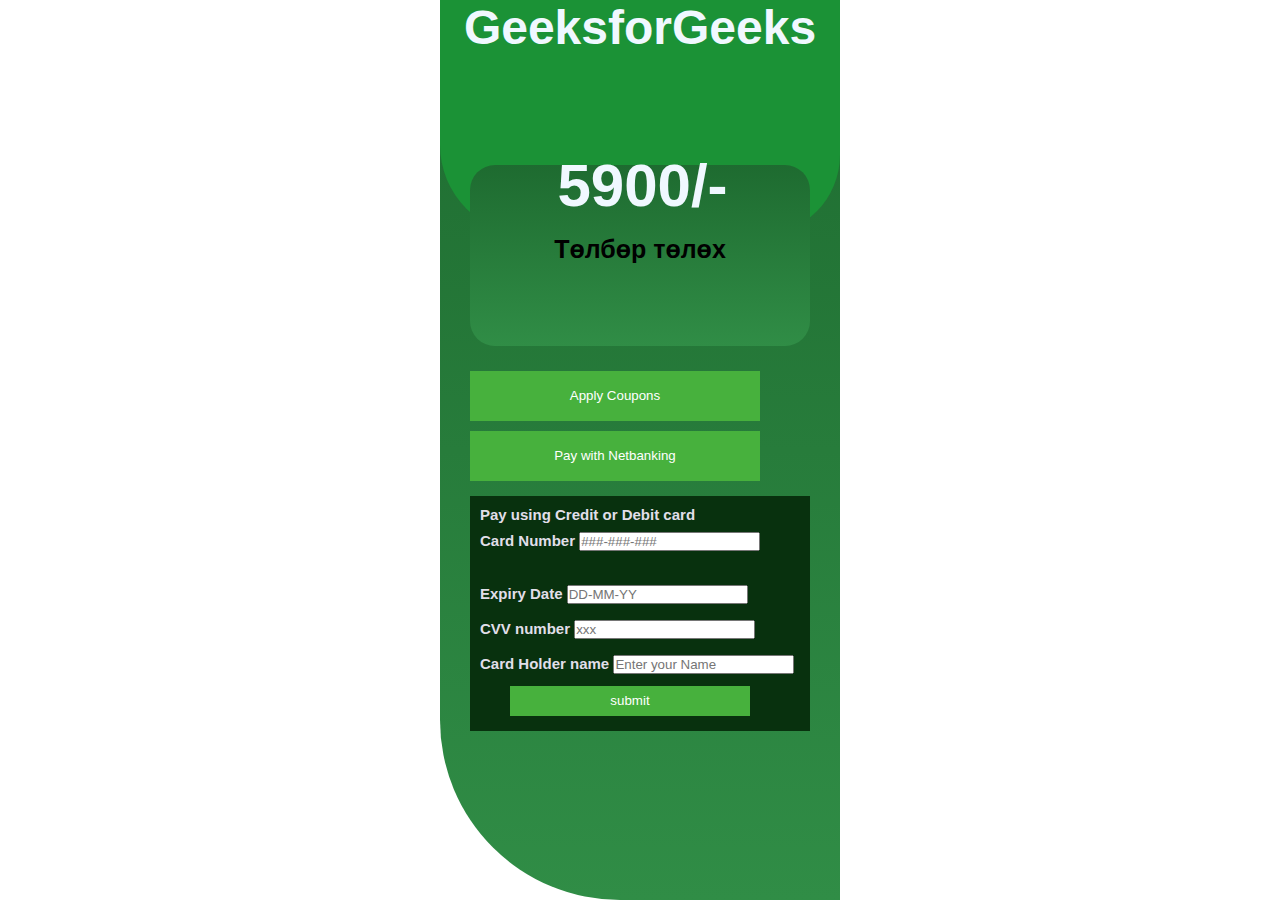
<file: payment.html>
<!DOCTYPE html>
<html lang="en">
<head>
	<title>Төлбөр төлөх</title>
	<meta charset="UTF-8" />
	<meta http-equiv="X-UA-Compatible" content="IE=edge" />
	<meta name="viewport" content="width=device-width,
			initial-scale=1.0" />
	<link rel="stylesheet" href="Css/style5.css" class="css" />
</head>

<body>
	<div class="container">
		<div class="main-content">
			<p class="text">GeeksforGeeks</p>
		</div>

		<div class="centre-content">
			<h1 class="price">5900<span>/-</span></h1>
			<p class="course">
				Төлбөр төлөх
			</p>
		</div>

		<div class="last-content">
			<button type="button"
					class="pay-now-btn">
				Apply Coupons
			</button>
			<button type="button"
					class="pay-now-btn">
				Pay with Netbanking
			</button>

			
		</div>

		<div class="card-details">
			<p>Pay using Credit or Debit card</p>

			<div class="card-number">
				<label> Card Number </label>
				<input type="text"
					class="card-number-field"
					placeholder="###-###-###" />
			</div>
			<br />
			<div class="date-number">
				<label> Expiry Date </label>
				<input type="text"
					class="date-number-field"
					placeholder="DD-MM-YY" />
			</div>

			<div class="cvv-number">
				<label> CVV number </label>
				<input type="text"
					class="cvv-number-field"
					placeholder="xxx" />
			</div>
			<div class="nameholder-number">
				<label> Card Holder name </label>
				<input type="text"
					class="card-name-field"
					placeholder="Enter your Name" />
			</div>
			<button type="submit"
					class="submit-now-btn">
				submit
			</button>
		</div>
	</div>
</body>
</html>
</file>
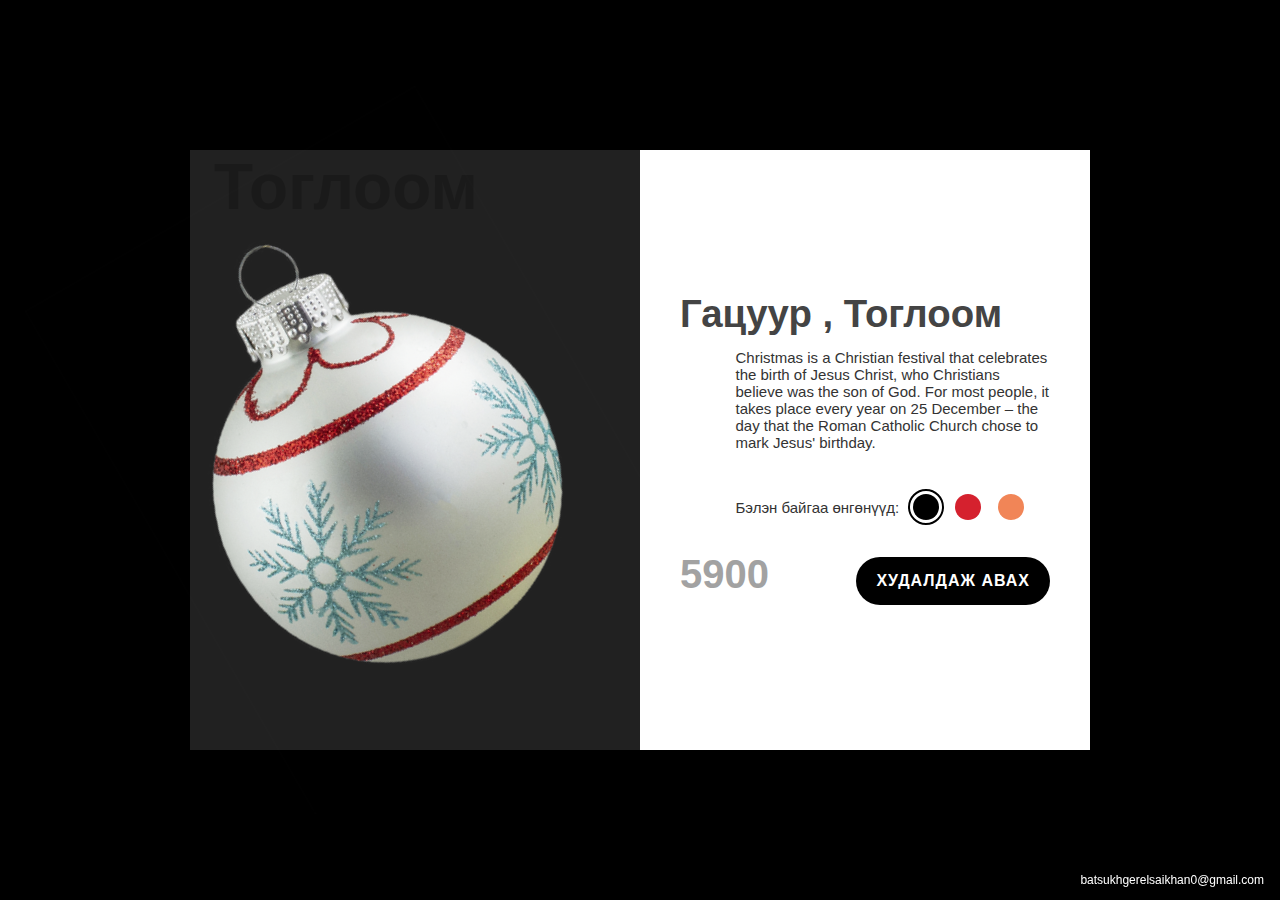
<file: product.html>
<!DOCTYPE html>
<html lang="en">

<head>
    <meta charset="UTF-8">
    <meta name="viewport" content="width=device-width, initial-scale=1.0">
    <meta http-equiv="X-UA-Compatible" content="ie=edge">
    <title>бүтээгдэхүүн</title>

    
    <script
  src="https://code.jquery.com/jquery-3.4.1.min.js"
  integrity="sha256-CSXorXvZcTkaix6Yvo6HppcZGetbYMGWSFlBw8HfCJo="
  crossorigin="anonymous"></script>
    <link rel="stylesheet" href="Css/style4.css">
</head>

<body>

    <div class="container">
        <div class="imgBx">
            <img src="Zurag/product-1.png" alt="Image">
        </div>
        <div class="details">
            <div class="content">
                <h2>Гацуур , Тоглоом <br>
                    <span></span>
                </h2>
                <p>
                    Christmas is a Christian festival that celebrates the birth of Jesus Christ, who Christians believe was the son of God. For most people, it takes place every year on 25 December – the day that the Roman Catholic Church chose to mark Jesus' birthday.
                </p>
                <p class="product-colors">Бэлэн байгаа өнгөнүүд:
                    <span class="black active" data-color-primary="#000" data-color-sec="#212121" ></span>
                    <span class="red" data-color-primary="#7E021C" data-color-sec="#bd072d" ></span>
                    <span class="orange" data-color-primary="#CE5B39" data-color-sec="#F18557"></span>
                </p>
                <h3>5900</h3>
                <a href="payment.html"><button>Худалдаж авах</button></a>
            </div>
        </div>
    </div>

    
    <footer>
        <a href="#" target="_blank">batsukhgerelsaikhan0@gmail.com</a>
    </footer>


    <script>
       
        $(".product-colors span").click(function() {
            $(".product-colors span").removeClass("active");
            $(this).addClass("active");
            $(".active").css("border-color", $(this).attr("data-color-sec"))
            $("body").css("background", $(this).attr("data-color-primary"));
            $(".content h2").css("color", $(this).attr("data-color-sec"));
            $(".content h3").css("color", $(this).attr("data-color-sec"));
            $(".container .imgBx").css("background", $(this).attr("data-color-sec"));
            $(".container .details button").css("background", $(this).attr("data-color-sec"));
            $(".imgBx img").attr('src', $(this).attr("data-pic"));
        });
    </script>

</body>

</html>
</file>
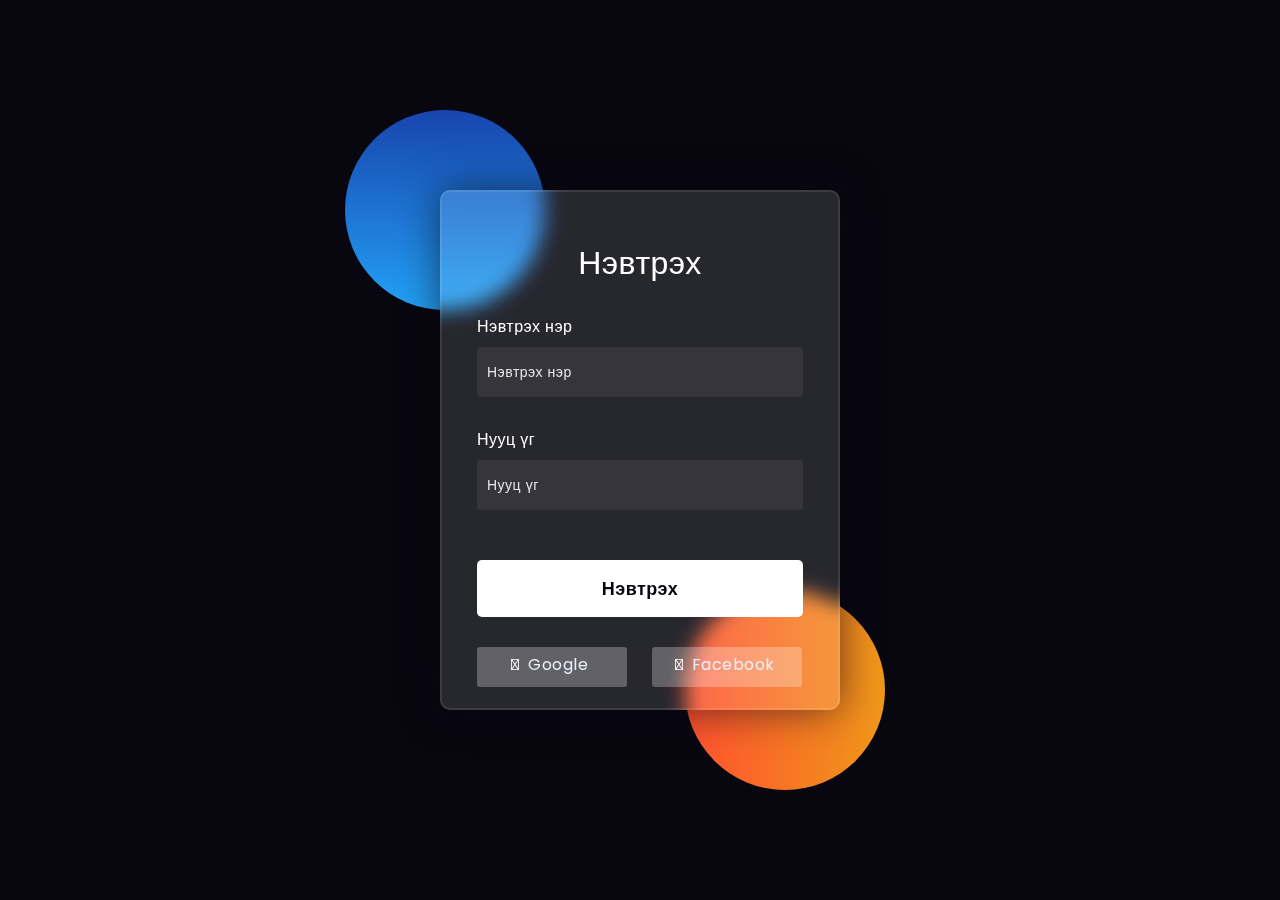
<file: signin.html>
<!DOCTYPE html>
<html lang="en">
<head>
    <title>Glassmorphism Login Form</title>
    
    <body id="signin-page"> 
 
    <link rel="preconnect" href="https://fonts.gstatic.com">
    <link rel="stylesheet" href="https://cdnjs.cloudflare.com/ajax/libs/font-awesome/5.15.4/css/all.min.css">
    <link href="https://fonts.googleapis.com/css2?family=Poppins:wght@300;500;600&display=swap" rel="stylesheet">
    
    <style media="screen">
      *,
      *:before,
      *:after{
          padding: 0;
          margin: 0;
          box-sizing: border-box;
      }
      body{
          background-color: #080710;
      }
      .background{
          width: 430px;
          height: 520px;
          position: absolute;
          transform: translate(-50%,-50%);
          left: 50%;
          top: 50%;
      }
      .background .shape{
          height: 200px;
          width: 200px;
          position: absolute;
          border-radius: 50%;
      }
      .shape:first-child{
          background: linear-gradient(
              #1845ad,
              #23a2f6
          );
          left: -80px;
          top: -80px;
      }
      .shape:last-child{
          background: linear-gradient(
              to right,
              #ff512f,
              #f09819
          );
          right: -30px;
          bottom: -80px;
      }
      .login-form{ /* Used a class to target the form specifically */
          height: 520px;
          width: 400px;
          background-color: rgba(255,255,255,0.13);
          position: absolute;
          transform: translate(-50%,-50%);
          top: 50%;
          left: 50%;
          border-radius: 10px;
          backdrop-filter: blur(10px);
          border: 2px solid rgba(255,255,255,0.1);
          box-shadow: 0 0 40px rgba(8,7,16,0.6);
          padding: 50px 35px;
      }
      .login-form *{
          font-family: 'Poppins',sans-serif;
          color: #ffffff;
          letter-spacing: 0.5px;
          outline: none;
          border: none;
      }
      .login-form h3{
          font-size: 32px;
          font-weight: 500;
          line-height: 42px;
          text-align: center;
      }

      label{
          display: block;
          margin-top: 30px;
          font-size: 16px;
          font-weight: 500;
      }
      .login-form input{
          display: block;
          height: 50px;
          width: 100%;
          background-color: rgba(255,255,255,0.07);
          border-radius: 3px;
          padding: 0 10px;
          margin-top: 8px;
          font-size: 14px;
          font-weight: 300;
      }
      ::placeholder{
          color: #e5e5e5;
      }
      .login-form button{
          margin-top: 50px;
          width: 100%;
          background-color: #ffffff;
          color: #080710;
          padding: 15px 0;
          font-size: 18px;
          font-weight: 600;
          border-radius: 5px;
          cursor: pointer;
      }
      .social{
        margin-top: 30px;
        display: flex;
      }
      .social div{
        background: red;
        width: 150px;
        border-radius: 3px;
        padding: 5px 10px 10px 5px;
        background-color: rgba(255,255,255,0.27);
        color: #eaf0fb;
        text-align: center;
      }
      .social div:hover{
        background-color: rgba(255,255,255,0.47);
      }
      .social .fb{
        margin-left: 25px;
      }
      .social i{
        margin-right: 4px;
      }
      
    </style>
</head>
<body>
    <div class="background">
        <div class="shape"></div>
        <div class="shape"></div>
    </div>
    <form class="login-form" id="signInForm">
        <h3>Нэвтрэх</h3>

        <label for="username">Нэвтрэх нэр</label>
        <input type="text" placeholder="Нэвтрэх нэр" id="username" required>

        <label for="password">Нууц үг</label>
        <input type="password" placeholder="Нууц үг" id="password" required>

        <button type="submit">Нэвтрэх</button>
        <div class="social">
          <div class="go"><i class="fab fa-google"></i>  Google</div>
          <div class="fb"><i class="fab fa-facebook"></i>  Facebook</div>
        </div>
        <p id="login-message" style="color: red; text-align: center; margin-top: 20px;"></p>
    </form>
    
    <script src="script.js"></script>
</body>
</html>
</file>
<file: Css/style5.css>
* {
	margin: 0;
	padding: 0;
}

body {
	font-family: "Segoe UI", Tahoma, Geneva, Verdana, sans-serif;
	font-weight: bold;
}

.container {
	height: 900px;
	width: 400px;
	background-image: linear-gradient(#1e6b30, #308d46);
	top: 50%;
	left: 50%;
	position: absolute;
	transform: translate(-50%, -50%);
	position: absolute;
	border-bottom-left-radius: 180px;
	border-top-right-radius: 150px;
}

.main-content {
	height: 235px;
	background-color: #1b9236;
	border-bottom-left-radius: 90px;
	border-bottom-right-radius: 80px;
	border-top: #1e6b30;
}

.text {
	text-align: center;
	font-size: 300%;
	text-decoration: aliceblue;
	color: aliceblue;
}

.course {
	color: black;
	font-size: 25px;
	font-weight: bolder;
}

.centre-content {
	height: 180px;
	margin: -70px 30px 20px;
	color: aliceblue;
	text-align: center;
	font-size: 20px;
	border-radius: 25px;
	padding-top: 0.5px;
	background-image: linear-gradient(#1e6b30, #308d46);
}

.centre-content-h1 {
	padding-top: 30px;
	padding-bottom: 30px;
	font-weight: normal;
}

.price {
	font-size: 60px;
	margin-left: 5px;
	bottom: 15px;
	position: relative;
}

.pay-now-btn {
	cursor: pointer;
	color: #fff;
	height: 50px;
	width: 290px;
	border: none;
	margin: 5px 30px;
	background-color: rgb(71, 177, 61);
	position: relative;
}

.card-details {
	background: rgb(8, 49, 14);
	color: rgb(225, 223, 233);
	margin: 10px 30px;
	padding: 10px;
	/* border-bottom-left-radius: 80px; */
}

.card-details p {
	font-size: 15px;
}

.card-details label {
	font-size: 15px;
	line-height: 35px;
}

.submit-now-btn {
	cursor: pointer;
	color: #fff;
	height: 30px;
	width: 240px;
	border: none;
	margin: 5px 30px;
	background-color: rgb(71, 177, 61);
}
</file>
<file: Css/style4.css>
body {
    margin: 0;
    padding: 0;
    display: flex;
    justify-content: center;
    align-items: center;
    min-height: 100vh;
    font-family: 'Poppins', sans-serif;
    background: #000;
}

.container {
    position: relative;
    display: flex;
    flex-wrap: wrap;
    justify-content: space-between;
    width: 900px;
    height: 600px;
    background: #fff;
    margin: 20px;
}

.container .imgBx {
    position: relative;
    display: flex;
    justify-content: center;
    align-items: center;
    width: 50%;
    height: 100%;
    background: #212121;
    transition: .3s linear;
}

.container .imgBx:before {
    content: 'Тоглоом';
    position: absolute;
    top: 0px;
    left: 24px;
    color: #000;
    opacity: 0.2;
    font-size: 4em;
    font-weight: 800;
}

.container .imgBx img {
    position: relative;
    width: 700px;
    transform: rotate(-30deg);
    left: -50px;
    transition: .9s linear;
}

.container .details {
    display: flex;
    justify-content: center;
    align-items: center;
    width: 50%;
    height: 100%;
    box-sizing: border-box;
    padding: 40px;
}

.container .details h2{
    margin: 0;
    padding: 0;
    font-size: 2.4em;
    line-height: 1em;
    color: #444;
}

.container .details h2 span {
    font-size: 0.4em;
    text-transform: uppercase;
    letter-spacing: 2px;
    color: #999;
}

.container .details p {
    max-width: 85%;
    margin-left: 15%;
    color: #333;
    font-size: 15px;
    margin-bottom: 36px;
}

.container .details h3 {
    margin: 0;
    padding: 0;
    font-size: 2.5em;
    color: #a2a2a2;
    float: left;
}
.container .details button {
    background: #000;
    color: #fff;
    border: none;
    outline: none;
    padding: 15px 20px;
    margin-top: 5px;
    font-size: 16px;
    letter-spacing: 1px;
    text-transform: uppercase;
    font-weight: 600;
    border-radius: 40px;
    float: right;
}

.product-colors span {
    width: 26px;
    height: 26px;
    top: 7px;
    margin-right: 12px;
    left: 10px;
    border-radius: 50%;
    position: relative;
    cursor: pointer;
    display: inline-block;
}

.black {
    background: #000;
}

.red {
    background: #D5212E;
}

.orange {
    background: #F18557;
}

.product-colors .active:after{
    content: "";
    width: 36px;
    height: 36px;
    border: 2px solid #000;
    position: absolute;
    border-radius: 50%;
    box-sizing: border-box;
    left: -5px;
    top: -5px;
}

/* responsive */
@media (max-width: 1080px) {
    .container {
        height: auto;
    }
    .container .imgBx {
        padding: 40px;
        box-sizing: border-box;
        width: 100% !important;
        height: auto;
        text-align: center;
        overflow: hidden;
    }
    .container .imgBx img {
        left: initial;
        max-width: 100%;
        transform: rotate(0deg);
    }
    .details {
        width: 100% !important;
        height: auto;
        padding: 20px;
    }
    .container .details p {
        margin-left: 0;
        max-width: 100%;
    }
}

footer {
    position: fixed;
    right: 16px;
    bottom: 12px;
}

footer a {
    color: #fff;
    text-decoration: none;
    font-size: 12px;
}
</file>
